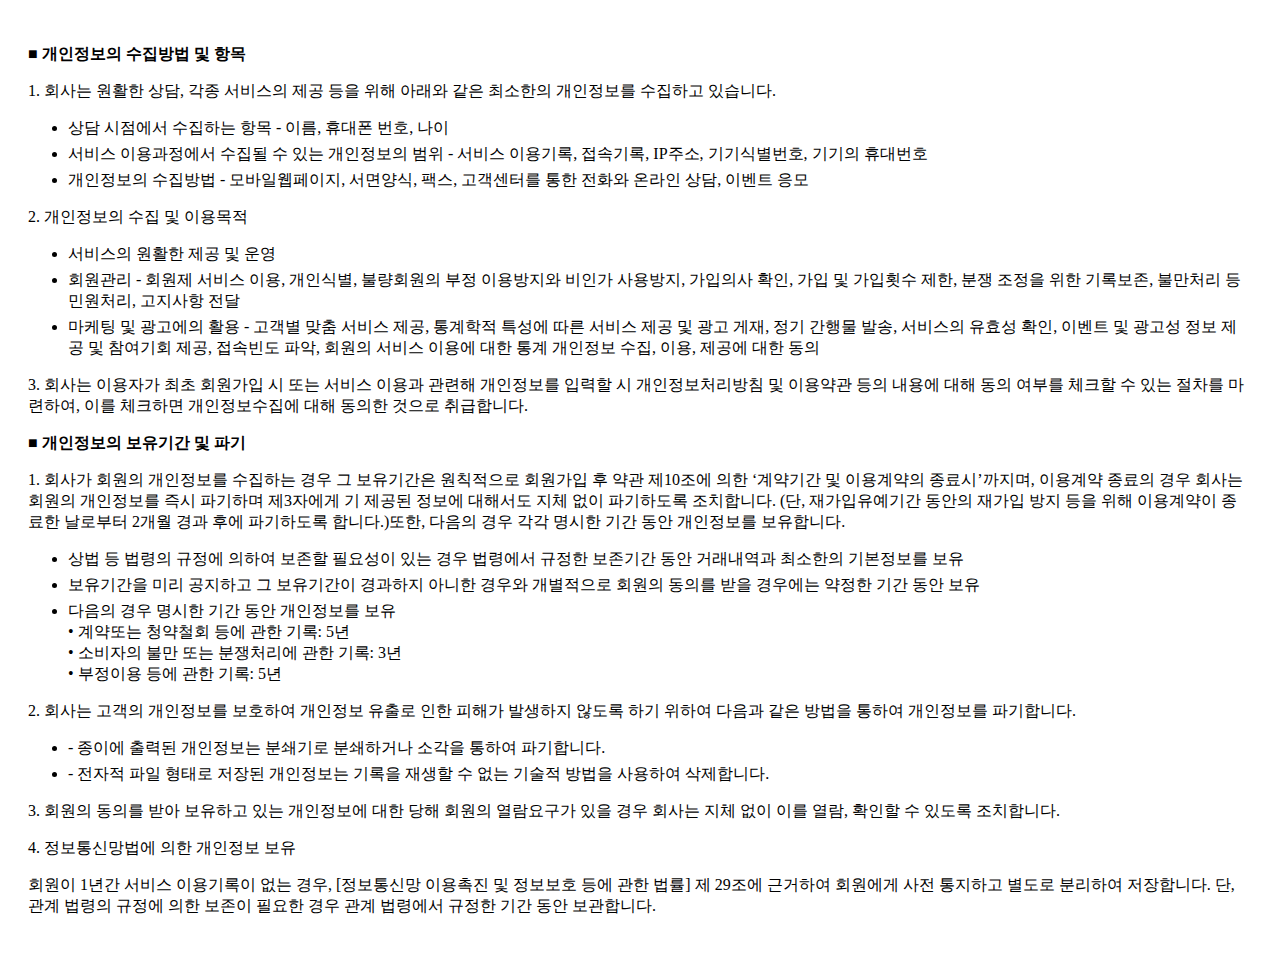
<file: policy.html>
<!DOCTYPE html>
<html lang="en">
<head>
    <meta charset="UTF-8">
    <meta http-equiv="X-UA-Compatible" content="IE=edge">
    <meta name="viewport" content="width=device-width, initial-scale=1.0">
    <style type="text/css">
        .policy {padding:20px;}
        .policy p {margin-bottom:15px;}
        .policy p.tit {margin-bottom:5px;}
        .policy p strong {font-weight:bold;}
        .policy ul {margin-bottom:15px;}
        .policy li {margin-bottom:5px;}
    </style>
    <title>Document</title>
</head>
<body>	
<article class="container sub">
	<div class="policy">

	<p><strong>■ 개인정보의 수집방법 및 항목 </strong></p>

	<p class="tit">1. 회사는 원활한 상담, 각종 서비스의 제공 등을 위해 아래와 같은 최소한의 개인정보를 수집하고 있습니다. </p>
	<ul>
		<li> 상담 시점에서 수집하는 항목 - 이름, 휴대폰 번호, 나이 </li>
		<li> 서비스 이용과정에서 수집될 수 있는 개인정보의 범위 - 서비스 이용기록, 접속기록, IP주소, 기기식별번호, 기기의 휴대번호</li>
		<li> 개인정보의 수집방법 - 모바일웹페이지, 서면양식, 팩스, 고객센터를 통한 전화와 온라인 상담, 이벤트 응모</li>
	</ul>

	<p class="tit">2. 개인정보의 수집 및 이용목적 </p>
	<ul>
		<li>서비스의 원활한 제공 및 운영</li>
		<li>회원관리 - 회원제 서비스 이용, 개인식별, 불량회원의 부정 이용방지와 비인가 사용방지, 가입의사 확인, 가입 및 가입횟수 제한, 분쟁 조정을 위한 기록보존, 불만처리 등 민원처리, 고지사항 전달</li>
		<li>마케팅 및 광고에의 활용 - 고객별 맞춤 서비스 제공, 통계학적 특성에 따른 서비스 제공 및 광고 게재, 정기 간행물 발송, 서비스의 유효성 확인, 이벤트 및 광고성 정보 제공 및 참여기회 제공, 접속빈도 파악, 회원의 서비스 이용에 대한 통계 개인정보 수집, 이용, 제공에 대한 동의</li>
	</ul>
	<p class="tit">3. 회사는 이용자가 최초 회원가입 시 또는 서비스 이용과 관련해 개인정보를 입력할 시 개인정보처리방침 및 이용약관 등의 내용에 대해 동의 여부를 체크할 수 있는 절차를 마련하여, 이를 체크하면 개인정보수집에 대해 동의한 것으로 취급합니다. </p>


	<p><strong>■ 개인정보의 보유기간 및 파기</strong></p> 

	<p class="tit">1.  회사가 회원의 개인정보를 수집하는 경우 그 보유기간은 원칙적으로 회원가입 후 약관 제10조에 의한 ‘계약기간 및 이용계약의 종료시’까지며, 이용계약 종료의 경우 회사는 회원의 개인정보를 즉시 파기하며 제3자에게 기 제공된 정보에 대해서도 지체 없이 파기하도록 조치합니다. (단, 재가입유예기간 동안의 재가입 방지 등을 위해 이용계약이 종료한 날로부터 2개월 경과 후에 파기하도록 합니다.)또한, 다음의 경우 각각 명시한 기간 동안 개인정보를 보유합니다. </p>
	<ul>
		<li>상법 등 법령의 규정에 의하여 보존할 필요성이 있는 경우 법령에서 규정한 보존기간 동안 거래내역과 최소한의 기본정보를 보유 </li>
		<li>보유기간을 미리 공지하고 그 보유기간이 경과하지 아니한 경우와 개별적으로 회원의 동의를 받을 경우에는 약정한 기간 동안 보유 </li>
		<li>다음의 경우 명시한 기간 동안 개인정보를 보유 <br>
			• 계약또는 청약철회 등에 관한 기록: 5년<br>
			• 소비자의 불만 또는 분쟁처리에 관한 기록: 3년<br>
			• 부정이용 등에 관한 기록: 5년
		</li>
	</ul>

	<p class="tit">2. 회사는 고객의 개인정보를 보호하여 개인정보 유출로 인한 피해가 발생하지 않도록 하기 위하여 다음과 같은 방법을 통하여 개인정보를 파기합니다. </p>
	<ul>
		<li>- 종이에 출력된 개인정보는 분쇄기로 분쇄하거나 소각을 통하여 파기합니다. </li>
		<li>- 전자적 파일 형태로 저장된 개인정보는 기록을 재생할 수 없는 기술적 방법을 사용하여 삭제합니다.</li>

	</ul>
	
	<p class="tit">3. 회원의 동의를 받아 보유하고 있는 개인정보에 대한 당해 회원의 열람요구가 있을 경우 회사는 지체 없이 이를 열람, 확인할 수 있도록 조치합니다. </p>
	<p class="tit">4. 정보통신망법에 의한 개인정보 보유 </p>
	<p>회원이 1년간 서비스 이용기록이 없는 경우, [정보통신망 이용촉진 및 정보보호 등에 관한 법률] 제 29조에 근거하여 회원에게 사전 통지하고 별도로 분리하여 저장합니다. 단, 관계 법령의 규정에 의한 보존이 필요한 경우 관계 법령에서 규정한 기간 동안 보관합니다. </p>
	</div>
</article>
</body>
</html>
</file>
